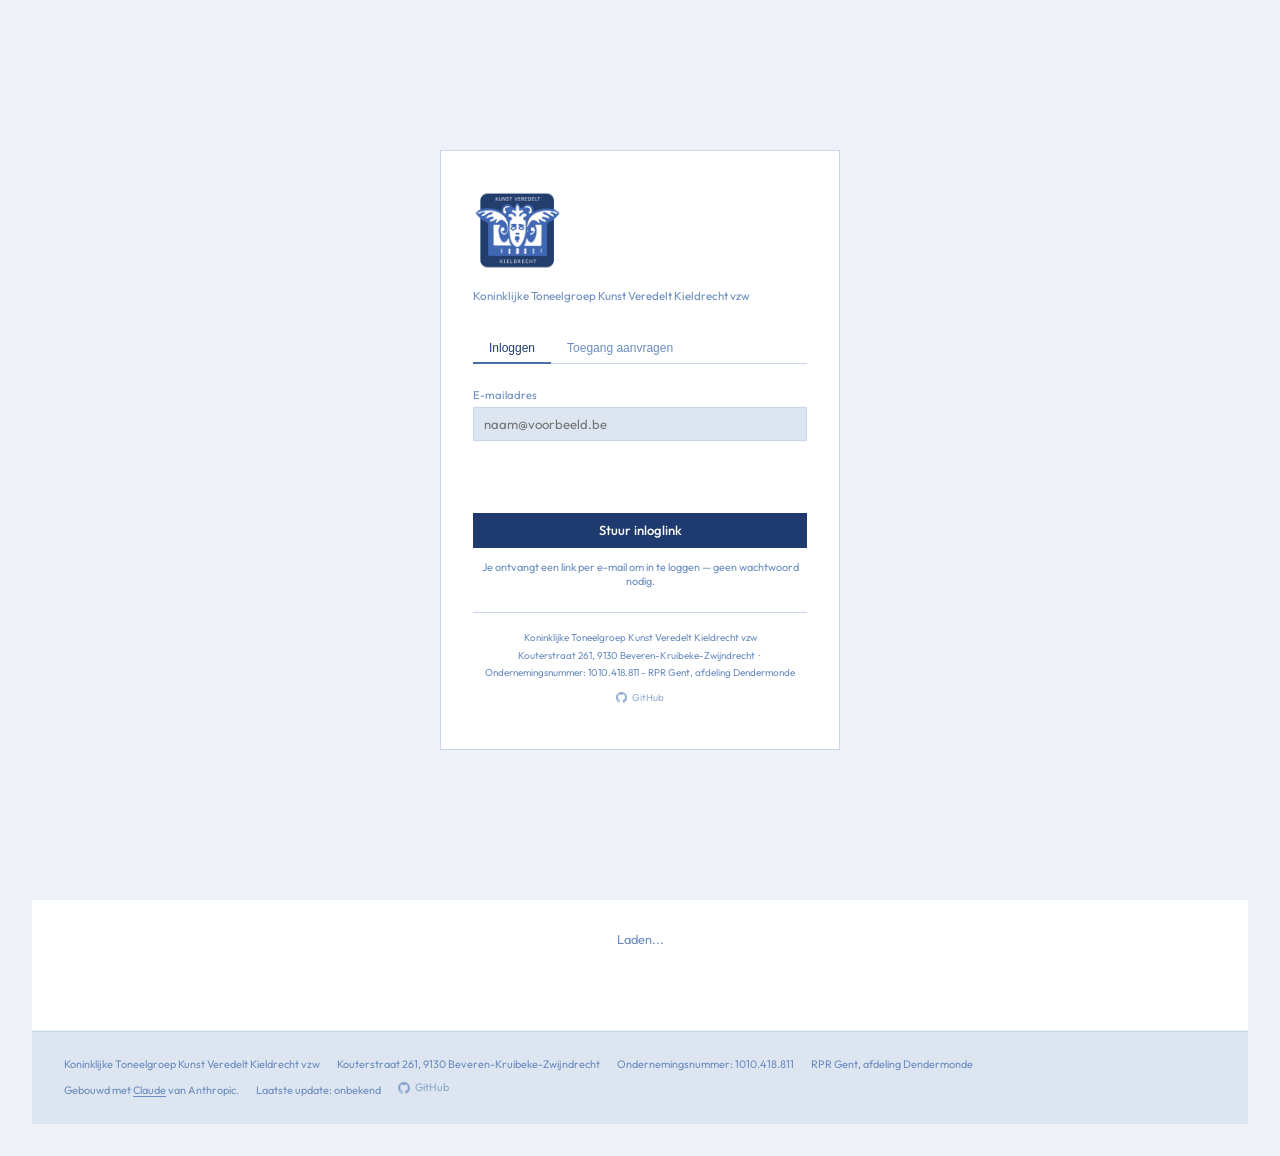
<file: index.html>
<!DOCTYPE html>
<html lang="nl">
<head>
<meta charset="UTF-8">
<meta name="viewport" content="width=device-width, initial-scale=1.0">
<title>KVK Dashboard</title>
  <link rel="icon" type="image/png" href="[data-uri]">
<link href="https://fonts.googleapis.com/css2?family=Outfit:wght@300;400;500;600&family=DM+Mono:wght@300;400&display=swap" rel="stylesheet">
<link rel="stylesheet" href="styles.css">
</head>
<body>

<!-- ADMIN LOGIN OVERLAY -->
<div id="adminOverlay" style="display:none;position:fixed;inset:0;background:rgba(245,243,238,0.97);z-index:1000;align-items:center;justify-content:center">
  <div style="background:var(--surface);border:1px solid var(--border);padding:2.5rem;width:100%;max-width:360px;box-shadow:0 8px 32px rgba(0,0,0,0.08)">
    <div style="font-size:1.4rem;font-weight:600;margin-bottom:0.25rem">KVK Dashboard</div>
    <div style="font-size:0.8rem;color:var(--muted);margin-bottom:1.5rem">Geef het admin wachtwoord in om de instellingen te wijzigen</div>
    <input type="password" id="adminPwInput" placeholder="Wachtwoord..." style="width:100%;background:var(--bg);border:1px solid var(--border);color:var(--text);font-family:Outfit,sans-serif;font-size:0.85rem;padding:0.6rem 0.75rem;outline:none;margin-bottom:0.75rem"
      onkeydown="if(event.key==='Enter')checkAdminPw()">
    <div id="adminPwError" style="color:var(--red);font-size:0.72rem;margin-bottom:0.75rem;display:none">Ongeldig wachtwoord</div>
    <div style="display:flex;gap:0.5rem">
      <button class="btn btn-primary" onclick="checkAdminPw()" style="flex:1;padding:0.6rem">Inloggen</button>
      <button class="btn" onclick="closeAdminOverlay()">Annuleren</button>
    </div>
  </div>
</div>

<header>
  <div class="logo"><img src="[data-uri]" alt="Kunst Veredelt Kieldrecht" class="logo-wide"><img src="[data-uri]" alt="KVK" class="logo-square"></div>
  <div class="header-right">
    <div class="live-badge"><span class="live-dot"></span> Live data</div>
    <div id="welcomeName" style="font-size:0.7rem;color:rgba(255,255,255,0.6);display:block"></div>
    <a href="https://status.stamhoofd.app/nl" target="_blank" id="stamhoofdStatus" title="Stamhoofd systeemstatus" style="display:inline-flex;align-items:center;gap:0.4rem;font-size:0.7rem;text-decoration:none;color:var(--muted);background:var(--surface2);border:1px solid var(--border);padding:0.25rem 0.6rem;cursor:pointer">
      <span id="statusDot" style="width:7px;height:7px;border-radius:50%;background:var(--muted);display:inline-block;flex-shrink:0"></span>
      <span id="statusLabel">Stamhoofd...</span>
    </a>
    <div class="header-date" id="liveDate"></div>
  </div>
</header>

<div class="status-bar loading" id="statusBar">⏳ Verbinding maken met Stamhoofd API...</div>

<!-- CONFIG (hidden by default, shown on settings click) -->
<div class="config-panel" id="configPanel">
  <div class="config-title">API-instellingen</div>
  <div class="config-grid">
    <div class="config-field">
      <label>Organisation ID</label>
      <input type="text" id="cfgOrgId" placeholder="uuid...">
    </div>
    <div class="config-field" style="grid-column:1/-1">
      <label>Webshops <span style="font-weight:400;opacity:0.6">(automatisch gevonden — vink uit om te verbergen)</span></label>
      <div id="cfgWebshops" style="display:flex;flex-direction:column;gap:0.5rem;margin-bottom:0.5rem"></div>
    </div>
    <div class="config-field">
      <label>Proxy URL (voor GitHub Pages)</label>
      <input type="text" id="cfgProxyUrl" placeholder="https://stamhoofd-proxy.yourname.workers.dev">
    </div>
  </div>
  <div class="config-actions">
    <button class="btn btn-primary" onclick="saveConfig()">Opslaan & Vernieuwen</button>
    <button class="btn" onclick="toggleConfig()">Annuleren</button>
  </div>

  <div class="user-mgmt">
    <div class="user-mgmt-title">Gebruikersbeheer</div>
    <div id="userList"><div class="empty-users">Laden...</div></div>
  </div>
</div>

<div id="debugPanel" style="display:none;background:var(--surface2);border:1px solid #c9a84c;padding:1rem;margin-bottom:1rem;font-size:0.65rem;color:var(--gold);font-family:DM Mono,monospace;white-space:pre-wrap;max-height:300px;overflow:auto"></div>

<div class="toolbar">
  <div class="section-label">Overzicht ticketverkoop</div>
  <div class="toolbar-actions">
    <button class="btn" onclick="loadData()">↻ Vernieuwen</button>
    <button class="btn" id="archiveToggle" onclick="toggleArchive()">📁 Archief</button>
    <a class="btn" href="statistieken.html">📊 Statistieken</a>
    <button class="btn admin-only" onclick="toggleDebug()" style="display:none">🔍 Debug</button>
    <button class="btn" onclick="openAdminOverlay()">⚙ Instellingen</button>
    <button class="btn" onclick="doLogout()">↩ Afmelden</button>
  </div>
</div>

<!-- Webshop tabs (hidden when only 1 webshop) -->
<div id="webshopTabs" class="webshop-tabs"></div>

<!-- KPIs -->
<div class="kpi-grid" id="kpiGrid">
  <div class="kpi"><div class="kpi-label">Totale omzet</div><div class="kpi-value"><span class="skeleton" style="width:100px">&nbsp;</span></div></div>
  <div class="kpi"><div class="kpi-label">Tickets verkocht</div><div class="kpi-value"><span class="skeleton" style="width:80px">&nbsp;</span></div></div>
  <div class="kpi"><div class="kpi-label">Betalingen</div><div class="kpi-value"><span class="skeleton" style="width:60px">&nbsp;</span></div></div>
  <div class="kpi"><div class="kpi-label">Gem. bestelwaarde</div><div class="kpi-value"><span class="skeleton" style="width:90px">&nbsp;</span></div></div>
</div>

<div class="main-grid">
  <!-- SHOWS -->
  <div class="card">
    <div class="card-header">
      <div class="card-title">Voorstellingen</div>
      <div class="card-meta" id="showCount">—</div>
    </div>
    <div class="show-list" id="showList">
      <div class="empty-state">Laden...</div>
    </div>
  </div>

  <!-- WEEK CHART -->
  <div class="card" style="position:relative">
    <div class="card-header">
      <div class="card-title">Tickets per week</div>
      <div class="card-meta" id="weekChartMeta">—</div>
    </div>
    <div style="position:relative">
      <svg id="weekChart" style="width:100%;height:220px;overflow:visible" viewBox="0 0 800 200"></svg>
      <div id="weekTooltip" style="display:none;position:absolute;background:var(--surface);border:1px solid var(--border);padding:0.4rem 0.7rem;font-size:0.72rem;pointer-events:none;box-shadow:0 2px 8px rgba(0,0,0,0.08);white-space:nowrap;z-index:10"></div>
    </div>
    <div style="margin-top:1.5rem">
      <div class="card-header" style="margin-bottom:1rem">
        <div class="card-title">Betaalstatus</div>
      </div>
      <div id="paymentBreakdown"></div>
    </div>
  </div>
</div>

<div class="table-wrap">
  <div class="card-header" style="margin-bottom:1rem">
    <div class="card-title">Recente bestellingen</div>
    <div class="card-meta" id="orderCount">—</div>
  </div>
  <table>
    <thead id="orderTableHead"></thead>
    <tbody id="orderTable">
      <tr><td colspan="8"><div class="empty-state">Laden...</div></td></tr>
    </tbody>
  </table>
</div>

<script src="app.js"></script>

<!-- LOGIN OVERLAY -->
<div id="loginOverlay">
  <div class="login-box">
    <div class="login-logo">
      <img src="[data-uri]" alt="KVK" style="height:80px;width:auto;margin-bottom:0.5rem">
    </div>
    <div class="login-sub">Koninklijke Toneelgroep Kunst Veredelt Kieldrecht vzw</div>

    <div class="login-tab-row">
      <button class="login-tab active" id="tabLogin" onclick="switchLoginTab('login')">Inloggen</button>
      <button class="login-tab" id="tabRequest" onclick="switchLoginTab('request')">Toegang aanvragen</button>
    </div>

    <!-- Login form -->
    <div id="loginForm">
      <div class="login-field">
        <label>E-mailadres</label>
        <input type="email" id="loginEmail" placeholder="naam@voorbeeld.be" onkeydown="if(event.key==='Enter')doLogin()">
      </div>
      <div class="login-error" id="loginError"></div>
      <div class="login-success" id="loginSuccess"></div>
      <button class="login-btn" onclick="doLogin()">Stuur inloglink</button>
      <p style="font-size:0.68rem;color:var(--muted);margin-top:0.75rem;text-align:center">Je ontvangt een link per e-mail om in te loggen — geen wachtwoord nodig.</p>
    </div>

    <!-- Admin password form (shown when email is 'admin' or 'beheerder') -->
    <div id="adminLoginForm" style="display:none">
      <div class="login-field">
        <label>Beheerder wachtwoord</label>
        <input type="password" id="adminLoginPw" placeholder="••••••••" onkeydown="if(event.key==='Enter')doAdminLogin()">
      </div>
      <div class="login-error" id="adminLoginError"></div>
      <button class="login-btn" onclick="doAdminLogin()">Inloggen als beheerder</button>
      <p style="font-size:0.68rem;color:var(--muted);margin-top:0.75rem;text-align:center">
        <a href="#" onclick="showLoginForm()" style="color:var(--muted)">← Terug</a>
      </p>
    </div>

    <!-- Request access form -->
    <div id="requestForm" style="display:none">
      <div class="login-field">
        <label>Naam</label>
        <input type="text" id="reqName" placeholder="Voornaam Achternaam">
      </div>
      <div class="login-field">
        <label>E-mailadres</label>
        <input type="email" id="reqEmail" placeholder="naam@voorbeeld.be">
      </div>
      <div class="login-error" id="reqError"></div>
      <div class="login-success" id="reqSuccess"></div>
      <button class="login-btn" onclick="doRequestAccess()">Toegang aanvragen</button>
    </div>

    <div style="margin-top:1.5rem;padding-top:1rem;border-top:1px solid var(--border);text-align:center;font-size:0.62rem;color:var(--muted);line-height:1.8">
      <div>Koninklijke Toneelgroep Kunst Veredelt Kieldrecht vzw</div>
      <div>Kouterstraat 261, 9130 Beveren-Kruibeke-Zwijndrecht &nbsp;·&nbsp; Ondernemingsnummer: 1010.418.811 - RPR Gent, afdeling Dendermonde</div>
      <div style="margin-top:0.4rem">
        <a href="https://github.com/webmaster-KVK/kvk-dashboard" target="_blank" rel="noopener" style="color:inherit;display:inline-flex;align-items:center;gap:0.3rem;text-decoration:none;opacity:0.7">
          <svg height="11" width="11" viewBox="0 0 16 16" fill="currentColor"><path d="M8 0C3.58 0 0 3.58 0 8c0 3.54 2.29 6.53 5.47 7.59.4.07.55-.17.55-.38 0-.19-.01-.82-.01-1.49-2.01.37-2.53-.49-2.69-.94-.09-.23-.48-.94-.82-1.13-.28-.15-.68-.52-.01-.53.63-.01 1.08.58 1.23.82.72 1.21 1.87.87 2.33.66.07-.52.28-.87.51-1.07-1.78-.2-3.64-.89-3.64-3.95 0-.87.31-1.59.82-2.15-.08-.2-.36-1.02.08-2.12 0 0 .67-.21 2.2.82.64-.18 1.32-.27 2-.27.68 0 1.36.09 2 .27 1.53-1.04 2.2-.82 2.2-.82.44 1.1.16 1.92.08 2.12.51.56.82 1.27.82 2.15 0 3.07-1.87 3.75-3.65 3.95.29.25.54.73.54 1.48 0 1.07-.01 1.93-.01 2.2 0 .21.15.46.55.38A8.013 8.013 0 0016 8c0-4.42-3.58-8-8-8z"/></svg>
          GitHub
        </a>
      </div>
    </div>
  </div>
</div>


<footer>
  <div class="footer-row">
    <span>Koninklijke Toneelgroep Kunst Veredelt Kieldrecht vzw</span>
    <span class="footer-dot">·</span>
    <span>Kouterstraat 261, 9130 Beveren-Kruibeke-Zwijndrecht</span>
    <span class="footer-dot">·</span>
    <span>Ondernemingsnummer: 1010.418.811</span>
    <span class="footer-dot">·</span>
    <span>RPR Gent, afdeling Dendermonde</span>
  </div>
  <div class="footer-row">
    <span>Gebouwd met <a href="https://claude.ai" target="_blank">Claude</a> van Anthropic.</span>
    <span class="footer-dot">·</span>
    <span>Laatste update: <span id="lastCommitDate">laden...</span></span>
    <span class="footer-dot">·</span>
    <a href="https://github.com/webmaster-KVK/kvk-dashboard" target="_blank" rel="noopener" title="Bekijk broncode op GitHub" style="color:inherit;display:inline-flex;align-items:center;gap:0.3rem;text-decoration:none;opacity:0.7">
      <svg height="12" width="12" viewBox="0 0 16 16" fill="currentColor"><path d="M8 0C3.58 0 0 3.58 0 8c0 3.54 2.29 6.53 5.47 7.59.4.07.55-.17.55-.38 0-.19-.01-.82-.01-1.49-2.01.37-2.53-.49-2.69-.94-.09-.23-.48-.94-.82-1.13-.28-.15-.68-.52-.01-.53.63-.01 1.08.58 1.23.82.72 1.21 1.87.87 2.33.66.07-.52.28-.87.51-1.07-1.78-.2-3.64-.89-3.64-3.95 0-.87.31-1.59.82-2.15-.08-.2-.36-1.02.08-2.12 0 0 .67-.21 2.2.82.64-.18 1.32-.27 2-.27.68 0 1.36.09 2 .27 1.53-1.04 2.2-.82 2.2-.82.44 1.1.16 1.92.08 2.12.51.56.82 1.27.82 2.15 0 3.07-1.87 3.75-3.65 3.95.29.25.54.73.54 1.48 0 1.07-.01 1.93-.01 2.2 0 .21.15.46.55.38A8.013 8.013 0 0016 8c0-4.42-3.58-8-8-8z"/></svg>
      GitHub
    </a>
  </div>
</footer>
</body>
</html>
</file>
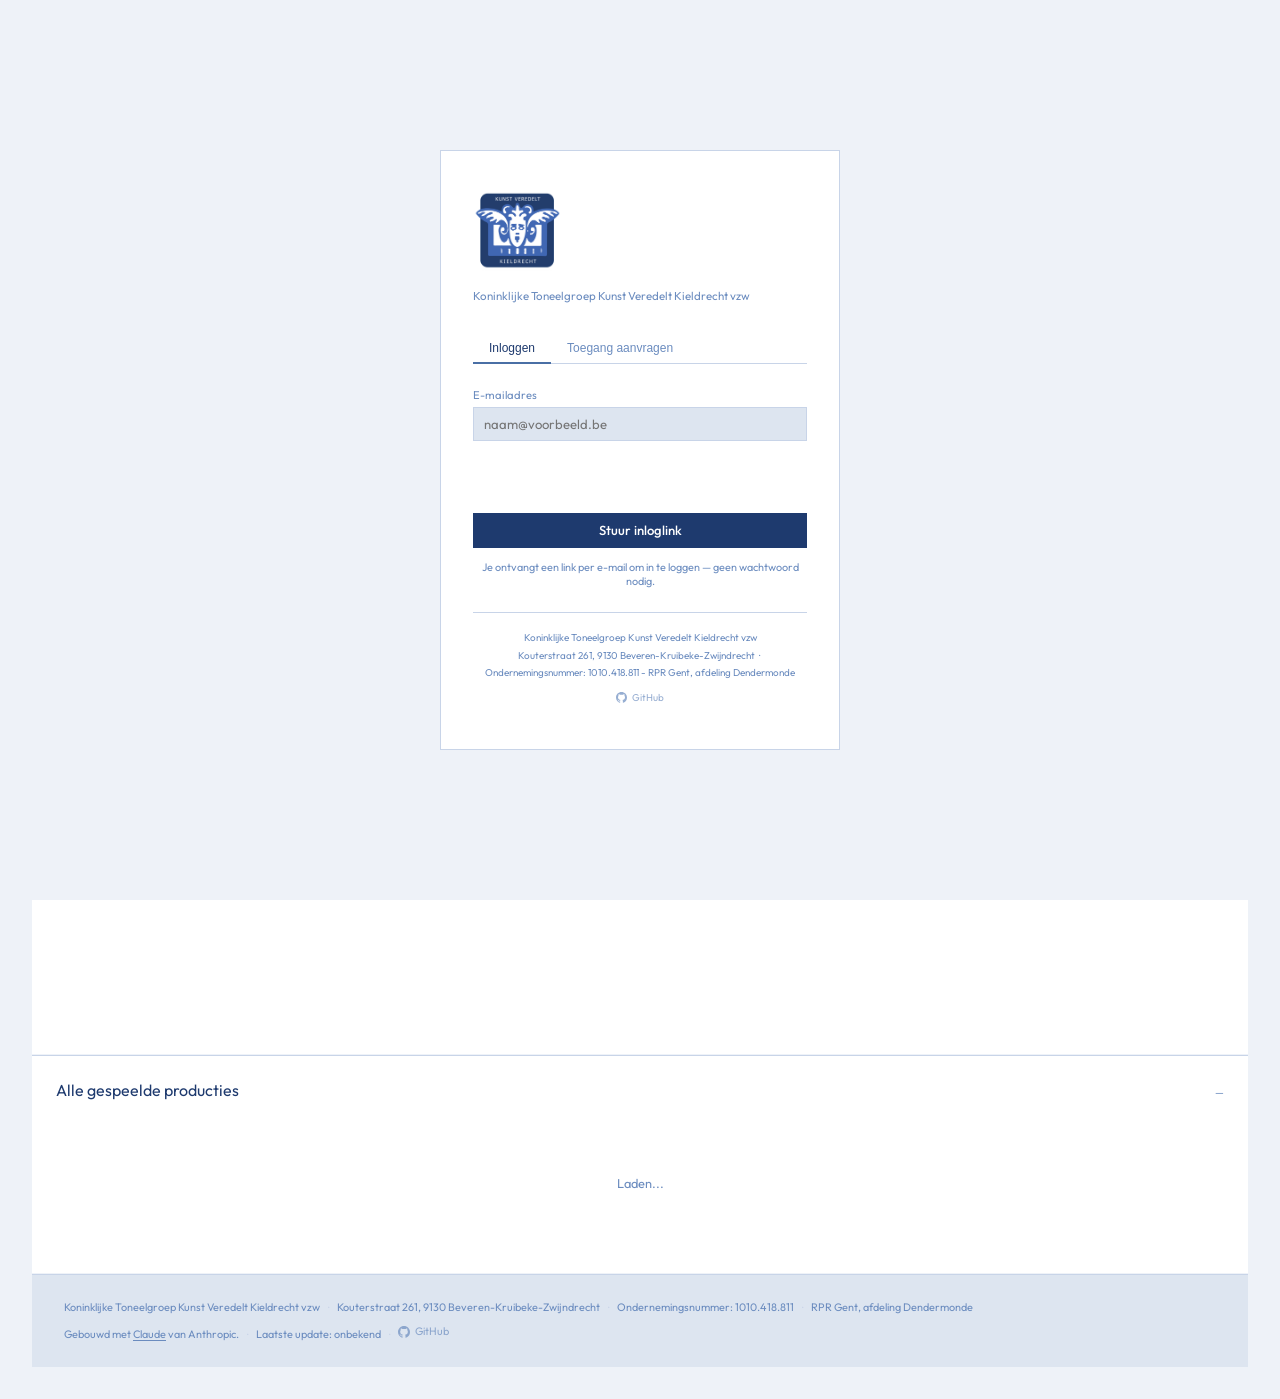
<file: statistieken.html>
<!DOCTYPE html>
<html lang="nl">
<head>
<meta charset="UTF-8">
<meta name="viewport" content="width=device-width, initial-scale=1.0">
<title>KVK Dashboard — Statistieken</title>
  <link rel="icon" type="image/png" href="[data-uri]">
<link href="https://fonts.googleapis.com/css2?family=Outfit:wght@300;400;500;600&family=DM+Mono:wght@300;400&display=swap" rel="stylesheet">
<link rel="stylesheet" href="styles.css">
</head>
<body>

<!-- ADMIN LOGIN OVERLAY -->
<div id="adminOverlay" style="display:none;position:fixed;inset:0;background:rgba(245,243,238,0.97);z-index:1000;align-items:center;justify-content:center">
  <div style="background:var(--surface);border:1px solid var(--border);padding:2.5rem;width:100%;max-width:360px;box-shadow:0 8px 32px rgba(0,0,0,0.08)">
    <div style="font-size:1.4rem;font-weight:600;margin-bottom:0.25rem">KVK Dashboard</div>
    <div style="font-size:0.8rem;color:var(--muted);margin-bottom:1.5rem">Geef het admin wachtwoord in om de instellingen te wijzigen</div>
    <input type="password" id="adminPwInput" placeholder="Wachtwoord..." style="width:100%;background:var(--bg);border:1px solid var(--border);color:var(--text);font-family:Outfit,sans-serif;font-size:0.85rem;padding:0.6rem 0.75rem;outline:none;margin-bottom:0.75rem"
      onkeydown="if(event.key==='Enter')checkAdminPw()">
    <div id="adminPwError" style="color:var(--red);font-size:0.72rem;margin-bottom:0.75rem;display:none">Ongeldig wachtwoord</div>
    <div style="display:flex;gap:0.5rem">
      <button class="btn btn-primary" onclick="checkAdminPw()" style="flex:1;padding:0.6rem">Inloggen</button>
      <button class="btn" onclick="closeAdminOverlay()">Annuleren</button>
    </div>
  </div>
</div>

<header>
  <div class="logo"><img src="[data-uri]" alt="Kunst Veredelt Kieldrecht" class="logo-wide"><img src="[data-uri]" alt="KVK" class="logo-square"></div>
  <div class="header-right">
    <div class="live-badge"><span class="live-dot"></span> Live data</div>
    <div id="welcomeName" style="font-size:0.7rem;color:rgba(255,255,255,0.6);display:block"></div>
    <a href="https://status.stamhoofd.app/nl" target="_blank" id="stamhoofdStatus" title="Stamhoofd systeemstatus" style="display:inline-flex;align-items:center;gap:0.4rem;font-size:0.7rem;text-decoration:none;color:var(--muted);background:var(--surface2);border:1px solid var(--border);padding:0.25rem 0.6rem;cursor:pointer">
      <span id="statusDot" style="width:7px;height:7px;border-radius:50%;background:var(--muted);display:inline-block;flex-shrink:0"></span>
      <span id="statusLabel">Stamhoofd...</span>
    </a>
    <div class="header-date" id="liveDate"></div>
  </div>
</header>

<div class="status-bar loading" id="statusBar">⏳ Verbinding maken met Stamhoofd API...</div>

<!-- CONFIG (hidden by default, shown on settings click) -->
<div class="config-panel" id="configPanel">
  <div class="config-title">API-instellingen</div>
  <div class="config-grid">
    <div class="config-field">
      <label>Organisation ID</label>
      <input type="text" id="cfgOrgId" placeholder="uuid...">
    </div>
    <div class="config-field" style="grid-column:1/-1">
      <label>Webshops <span style="font-weight:400;opacity:0.6">(automatisch gevonden — vink uit om te verbergen)</span></label>
      <div id="cfgWebshops" style="display:flex;flex-direction:column;gap:0.5rem;margin-bottom:0.5rem"></div>
    </div>
    <div class="config-field">
      <label>Proxy URL (voor GitHub Pages)</label>
      <input type="text" id="cfgProxyUrl" placeholder="https://stamhoofd-proxy.yourname.workers.dev">
    </div>
  </div>
  <div class="config-actions">
    <button class="btn btn-primary" onclick="saveConfig()">Opslaan & Vernieuwen</button>
    <button class="btn" onclick="toggleConfig()">Annuleren</button>
  </div>

  <div class="user-mgmt">
    <div class="user-mgmt-title">Gebruikersbeheer</div>
    <div id="userList"><div class="empty-users">Laden...</div></div>
  </div>
</div>

<div id="debugPanel" style="display:none;background:var(--surface2);border:1px solid #c9a84c;padding:1rem;margin-bottom:1rem;font-size:0.65rem;color:var(--gold);font-family:DM Mono,monospace;white-space:pre-wrap;max-height:300px;overflow:auto"></div>

<div class="toolbar">
  <div class="section-label">Statistieken per productie</div>
  <div class="toolbar-actions">
    <a class="btn" href="index.html">← Dashboard</a>
    <button class="btn" onclick="loadStats()">↻ Vernieuwen</button>
    <button class="btn" onclick="openAdminOverlay()">⚙ Instellingen</button>
    <button class="btn" onclick="doLogout()">↩ Afmelden</button>
  </div>
</div>

<div class="main-grid" style="grid-template-columns:1fr;position:relative">
  <div class="card" style="position:relative">
    <div class="card-header">
      <div class="card-title">Toeschouwers per productie</div>
      <div class="card-meta" id="statsChartMeta1">—</div>
    </div>
    <svg id="statsChartTickets" style="width:100%;height:160px;overflow:visible" viewBox="0 0 800 160"></svg>
  </div>
  <div class="card" style="position:relative">
    <div class="card-header">
      <div class="card-title">Omzet per productie</div>
      <div class="card-meta" id="statsChartMeta2">—</div>
    </div>
    <svg id="statsChartRevenue" style="width:100%;height:160px;overflow:visible" viewBox="0 0 800 160"></svg>
  </div>
  <div class="card" style="position:relative">
    <div class="card-header">
      <div class="card-title">Gemiddelde bestelwaarde per productie</div>
      <div class="card-meta" id="statsChartMeta3">—</div>
    </div>
    <svg id="statsChartAvg" style="width:100%;height:160px;overflow:visible" viewBox="0 0 800 160"></svg>
  </div>
  <div id="statsChartTooltip" style="display:none;position:absolute;background:var(--surface);border:1px solid var(--border);padding:0.4rem 0.7rem;font-size:0.72rem;pointer-events:none;box-shadow:0 2px 8px rgba(0,0,0,0.08);white-space:nowrap;z-index:10"></div>
</div>

<div class="table-wrap">
  <div class="card-header" style="margin-bottom:1rem">
    <div class="card-title">Alle gespeelde producties</div>
    <div class="card-meta" id="statsCount">—</div>
  </div>
  <table>
    <thead id="statsTableHead"></thead>
    <tbody id="statsTable">
      <tr><td colspan="5"><div class="empty-state">Laden...</div></td></tr>
    </tbody>
  </table>
</div>


<script src="app.js"></script>

<!-- LOGIN OVERLAY -->
<div id="loginOverlay">
  <div class="login-box">
    <div class="login-logo">
      <img src="[data-uri]" alt="KVK" style="height:80px;width:auto;margin-bottom:0.5rem">
    </div>
    <div class="login-sub">Koninklijke Toneelgroep Kunst Veredelt Kieldrecht vzw</div>

    <div class="login-tab-row">
      <button class="login-tab active" id="tabLogin" onclick="switchLoginTab('login')">Inloggen</button>
      <button class="login-tab" id="tabRequest" onclick="switchLoginTab('request')">Toegang aanvragen</button>
    </div>

    <!-- Login form -->
    <div id="loginForm">
      <div class="login-field">
        <label>E-mailadres</label>
        <input type="email" id="loginEmail" placeholder="naam@voorbeeld.be" onkeydown="if(event.key==='Enter')doLogin()">
      </div>
      <div class="login-error" id="loginError"></div>
      <div class="login-success" id="loginSuccess"></div>
      <button class="login-btn" onclick="doLogin()">Stuur inloglink</button>
      <p style="font-size:0.68rem;color:var(--muted);margin-top:0.75rem;text-align:center">Je ontvangt een link per e-mail om in te loggen — geen wachtwoord nodig.</p>
    </div>

    <!-- Admin password form (shown when email is 'admin' or 'beheerder') -->
    <div id="adminLoginForm" style="display:none">
      <div class="login-field">
        <label>Beheerder wachtwoord</label>
        <input type="password" id="adminLoginPw" placeholder="••••••••" onkeydown="if(event.key==='Enter')doAdminLogin()">
      </div>
      <div class="login-error" id="adminLoginError"></div>
      <button class="login-btn" onclick="doAdminLogin()">Inloggen als beheerder</button>
      <p style="font-size:0.68rem;color:var(--muted);margin-top:0.75rem;text-align:center">
        <a href="#" onclick="showLoginForm()" style="color:var(--muted)">← Terug</a>
      </p>
    </div>

    <!-- Request access form -->
    <div id="requestForm" style="display:none">
      <div class="login-field">
        <label>Naam</label>
        <input type="text" id="reqName" placeholder="Voornaam Achternaam">
      </div>
      <div class="login-field">
        <label>E-mailadres</label>
        <input type="email" id="reqEmail" placeholder="naam@voorbeeld.be">
      </div>
      <div class="login-error" id="reqError"></div>
      <div class="login-success" id="reqSuccess"></div>
      <button class="login-btn" onclick="doRequestAccess()">Toegang aanvragen</button>
    </div>

    <div style="margin-top:1.5rem;padding-top:1rem;border-top:1px solid var(--border);text-align:center;font-size:0.62rem;color:var(--muted);line-height:1.8">
      <div>Koninklijke Toneelgroep Kunst Veredelt Kieldrecht vzw</div>
      <div>Kouterstraat 261, 9130 Beveren-Kruibeke-Zwijndrecht &nbsp;·&nbsp; Ondernemingsnummer: 1010.418.811 - RPR Gent, afdeling Dendermonde</div>
      <div style="margin-top:0.4rem">
        <a href="https://github.com/webmaster-KVK/kvk-dashboard" target="_blank" rel="noopener" style="color:inherit;display:inline-flex;align-items:center;gap:0.3rem;text-decoration:none;opacity:0.7">
          <svg height="11" width="11" viewBox="0 0 16 16" fill="currentColor"><path d="M8 0C3.58 0 0 3.58 0 8c0 3.54 2.29 6.53 5.47 7.59.4.07.55-.17.55-.38 0-.19-.01-.82-.01-1.49-2.01.37-2.53-.49-2.69-.94-.09-.23-.48-.94-.82-1.13-.28-.15-.68-.52-.01-.53.63-.01 1.08.58 1.23.82.72 1.21 1.87.87 2.33.66.07-.52.28-.87.51-1.07-1.78-.2-3.64-.89-3.64-3.95 0-.87.31-1.59.82-2.15-.08-.2-.36-1.02.08-2.12 0 0 .67-.21 2.2.82.64-.18 1.32-.27 2-.27.68 0 1.36.09 2 .27 1.53-1.04 2.2-.82 2.2-.82.44 1.1.16 1.92.08 2.12.51.56.82 1.27.82 2.15 0 3.07-1.87 3.75-3.65 3.95.29.25.54.73.54 1.48 0 1.07-.01 1.93-.01 2.2 0 .21.15.46.55.38A8.013 8.013 0 0016 8c0-4.42-3.58-8-8-8z"/></svg>
          GitHub
        </a>
      </div>
    </div>
  </div>
</div>


<footer>
  <div class="footer-row">
    <span>Koninklijke Toneelgroep Kunst Veredelt Kieldrecht vzw</span>
    <span class="footer-dot">·</span>
    <span>Kouterstraat 261, 9130 Beveren-Kruibeke-Zwijndrecht</span>
    <span class="footer-dot">·</span>
    <span>Ondernemingsnummer: 1010.418.811</span>
    <span class="footer-dot">·</span>
    <span>RPR Gent, afdeling Dendermonde</span>
  </div>
  <div class="footer-row">
    <span>Gebouwd met <a href="https://claude.ai" target="_blank">Claude</a> van Anthropic.</span>
    <span class="footer-dot">·</span>
    <span>Laatste update: <span id="lastCommitDate">laden...</span></span>
    <span class="footer-dot">·</span>
    <a href="https://github.com/webmaster-KVK/kvk-dashboard" target="_blank" rel="noopener" title="Bekijk broncode op GitHub" style="color:inherit;display:inline-flex;align-items:center;gap:0.3rem;text-decoration:none;opacity:0.7">
      <svg height="12" width="12" viewBox="0 0 16 16" fill="currentColor"><path d="M8 0C3.58 0 0 3.58 0 8c0 3.54 2.29 6.53 5.47 7.59.4.07.55-.17.55-.38 0-.19-.01-.82-.01-1.49-2.01.37-2.53-.49-2.69-.94-.09-.23-.48-.94-.82-1.13-.28-.15-.68-.52-.01-.53.63-.01 1.08.58 1.23.82.72 1.21 1.87.87 2.33.66.07-.52.28-.87.51-1.07-1.78-.2-3.64-.89-3.64-3.95 0-.87.31-1.59.82-2.15-.08-.2-.36-1.02.08-2.12 0 0 .67-.21 2.2.82.64-.18 1.32-.27 2-.27.68 0 1.36.09 2 .27 1.53-1.04 2.2-.82 2.2-.82.44 1.1.16 1.92.08 2.12.51.56.82 1.27.82 2.15 0 3.07-1.87 3.75-3.65 3.95.29.25.54.73.54 1.48 0 1.07-.01 1.93-.01 2.2 0 .21.15.46.55.38A8.013 8.013 0 0016 8c0-4.42-3.58-8-8-8z"/></svg>
      GitHub
    </a>
  </div>
</footer>
</body>
</html>
</file>
<file: styles.css>
*, *::before, *::after { box-sizing: border-box; margin: 0; padding: 0; }

  :root {
    --bg:       #eef2f8;
    --surface:  #ffffff;
    --surface2: #dde5f0;
    --border:   #c8d4e8;
    --text:     #1e3a6e;
    --muted:    #6b8cbf;
    --gold:     #4a6fa5;
    --gold-dim: #d0ddef;
    --red:      #b83232;
    --green:    #2e7d52;
    --navy:     #1e3a6e;
    --mid-blue: #4a6fa5;
    --sans: 'Outfit', sans-serif;
    --mono: 'DM Mono', monospace;
  }

  body {
    font-family: var(--sans);
    background: var(--bg);
    color: var(--text);
    min-height: 100vh;
    padding: 2rem;
    font-size: 13px;
  }

  /* HEADER */
  header {
    display: flex;
    align-items: flex-end;
    justify-content: space-between;
    margin-bottom: 2.5rem;
    padding-bottom: 1.5rem;
    border-bottom: 2px solid var(--border);
  }

  .logo { display: flex; align-items: center; }
  .logo-wide   { height: 52px; width: auto; display: block; }
  .logo-square { height: 52px; width: auto; display: none; }
  @media (max-width: 600px) {
    .logo-wide   { display: none; }
    .logo-square { display: block; }
  }

  .header-right { text-align: right; }

  .live-badge {
    display: inline-flex;
    align-items: center;
    gap: 0.4rem;
    font-size: 0.65rem;
    letter-spacing: 0.1em;
    text-transform: uppercase;
    color: var(--green);
    margin-bottom: 0.3rem;
  }

  .live-dot {
    width: 6px; height: 6px;
    border-radius: 50%;
    background: var(--green);
    animation: pulse 2s infinite;
  }

  @keyframes pulse {
    0%, 100% { opacity: 1; }
    50% { opacity: 0.3; }
  }

  .header-date { color: var(--muted); font-size: 0.7rem; }

  /* STATUS BAR */
  .status-bar {
    background: var(--surface);
    border: 1px solid var(--border);
    padding: 0.6rem 1rem;
    margin-bottom: 2rem;
    font-size: 0.7rem;
    color: var(--muted);
    display: flex;
    align-items: center;
    gap: 0.5rem;
  }

  .status-bar.loading { color: var(--gold); }
  .status-bar.error { color: var(--red); border-color: var(--red); }
  .status-bar.success { color: var(--green); border-color: #1e3d2a; }

  /* CONFIG */
  .config-panel {
    background: var(--surface);
    border: 1px solid var(--gold-dim);
    padding: 1.5rem;
    margin-bottom: 2rem;
    display: none;
  }

  .config-panel.visible { display: block; }

  .config-title {
    font-family: var(--sans);
    font-size: 0.9rem;
    color: var(--gold);
    margin-bottom: 1rem;
  }

  .config-grid {
    display: grid;
    grid-template-columns: 1fr 1fr 1fr;
    gap: 1rem;
    margin-bottom: 1rem;
  }

  .config-field label {
    display: block;
    font-size: 0.62rem;
    letter-spacing: 0.1em;
    text-transform: uppercase;
    color: var(--muted);
    margin-bottom: 0.4rem;
  }

  .config-field input {
    width: 100%;
    background: var(--bg);
    border: 1px solid var(--border);
    color: var(--text);
    font-family: var(--sans);
    font-size: 0.72rem;
    padding: 0.5rem 0.75rem;
    outline: none;
    transition: border-color 0.15s;
  }

  .config-field input:focus { border-color: var(--gold); }

  .config-actions { display: flex; gap: 0.5rem; }

  .btn {
    font-family: var(--sans);
    font-size: 0.65rem;
    letter-spacing: 0.08em;
    text-transform: uppercase;
    padding: 0.5rem 1.25rem;
    border: 1px solid var(--border);
    background: transparent;
    color: var(--muted);
    cursor: pointer;
    transition: all 0.15s;
    text-decoration: none;
    display: inline-flex;
    align-items: center;
  }

  .btn-primary {
    background: var(--gold);
    border-color: var(--gold);
    color: var(--bg);
  }

  .btn:hover { opacity: 0.8; }
  .github-btn { display:inline-flex;align-items:center;padding:0.4rem 0.6rem; }

  /* TOP TOOLBAR */
  .toolbar {
    display: flex;
    justify-content: space-between;
    align-items: center;
    margin-bottom: 2rem;
  }

  .section-label {
    font-size: 0.62rem;
    letter-spacing: 0.12em;
    text-transform: uppercase;
    color: var(--muted);
  }

  .toolbar-actions { display: flex; gap: 0.5rem; }

  /* KPI GRID */
  .kpi-grid {
    display: grid;
    grid-template-columns: repeat(4, 1fr);
    gap: 1px;
    background: var(--border);
    margin-bottom: 1px;
  }

  .kpi {
    background: var(--surface);
    padding: 1.5rem;
    position: relative;
    overflow: hidden;
    transition: background 0.2s;
  }

  .kpi:hover { background: var(--surface2); }

  .kpi::before {
    content: '';
    position: absolute;
    top: 0; left: 0; right: 0;
    height: 2px;
    background: var(--gold);
    transform: scaleX(0);
    transform-origin: left;
    transition: transform 0.6s cubic-bezier(0.4,0,0.2,1);
  }

  .kpi.loaded::before { transform: scaleX(1); }

  .kpi-label {
    font-size: 0.6rem;
    letter-spacing: 0.12em;
    text-transform: uppercase;
    color: var(--muted);
    margin-bottom: 1rem;
  }

  .kpi-value {
    font-family: var(--sans);
    font-size: 2.4rem;
    font-weight: 400;
    letter-spacing: -0.02em;
    color: var(--text);
    line-height: 1;
    margin-bottom: 0.5rem;
  }

  .kpi-sub {
    font-size: 0.65rem;
    color: var(--muted);
  }

  .kpi-sub .up { color: var(--green); }
  .kpi-sub .down { color: var(--red); }

  /* MAIN LAYOUT */
  .main-grid {
    display: grid;
    grid-template-columns: 1fr 1fr;
    gap: 1px;
    background: var(--border);
    margin-bottom: 1px;
  }

  .card {
    background: var(--surface);
    padding: 1.5rem;
  }

  .card-header {
    display: flex;
    justify-content: space-between;
    align-items: baseline;
    margin-bottom: 1.5rem;
  }

  .card-title {
    font-family: var(--sans);
    font-size: 1rem;
    font-weight: 400;
    color: var(--text);
  }

  .card-meta { font-size: 0.65rem; color: var(--muted); }

  .list-search {
    padding: 0.4rem 0.7rem;
    border: 1px solid var(--border);
    background: var(--surface2, var(--surface));
    color: var(--text);
    border-radius: 4px;
    font-size: 0.78rem;
    font-family: inherit;
  }
  .list-search::placeholder { color: var(--muted); }

  /* SHOW CARDS */
  .show-list { display: flex; flex-direction: column; gap: 1rem; }

  .show-item {
    border: 1px solid var(--border);
    padding: 1rem;
    transition: border-color 0.2s;
    cursor: default;
  }

  .show-item:hover { border-color: var(--gold); }

  .show-top {
    display: flex;
    justify-content: space-between;
    align-items: flex-start;
    margin-bottom: 0.75rem;
  }

  .show-name {
    font-family: var(--sans);
    font-size: 0.95rem;
    font-style: italic;
    color: var(--text);
  }

  .show-date { font-size: 0.65rem; color: var(--muted); }

  .show-stats {
    display: flex;
    gap: 1.5rem;
    margin-bottom: 0.75rem;
  }

  .show-stat-label { font-size: 0.6rem; color: var(--muted); text-transform: uppercase; letter-spacing: 0.08em; }
  .show-stat-val { font-size: 1rem; font-family: var(--sans); color: var(--text); }

  .seat-track {
    height: 3px;
    background: var(--gold-dim);
    position: relative;
    overflow: hidden;
  }

  .seat-fill {
    height: 100%;
    background: var(--gold);
    transition: width 1.2s cubic-bezier(0.4,0,0.2,1);
  }

  .seat-fill.almost { background: var(--red); }
  .seat-fill.good { background: var(--green); }

  .seat-pct {
    font-size: 0.65rem;
    color: var(--muted);
    margin-top: 0.35rem;
    display: flex;
    justify-content: space-between;
  }

  /* REVENUE CHART */
  svg.rev-chart { width: 100%; height: 160px; }

  /* ORDERS TABLE */
  .table-wrap {
    background: var(--surface);
    padding: 1.5rem;
    border-top: 1px solid var(--border);
  }

  table { width: 100%; border-collapse: collapse; }

  thead th {
    font-size: 0.6rem;
    letter-spacing: 0.1em;
    text-transform: uppercase;
    color: var(--muted);
    text-align: left;
    padding-bottom: 0.75rem;
    border-bottom: 1px solid var(--border);
    font-weight: 400;
  }

  /* Sortable / filterable table headers — see makeTableController() */
  thead th.sortable-th {
    border-bottom: none;
    padding-bottom: 0.4rem;
    cursor: pointer;
    user-select: none;
    white-space: nowrap;
  }
  thead th.sortable-th:hover { color: var(--text); }
  thead th.sortable-th .sort-arrow { color: var(--gold); margin-left: 0.2em; }
  thead th.filter-th { border-bottom: 1px solid var(--border); padding: 0 0.3rem 0.6rem 0; }
  thead th.filter-th input {
    width: 100%;
    box-sizing: border-box;
    padding: 0.3rem 0.5rem;
    border: 1px solid var(--border);
    background: var(--surface2, var(--surface));
    color: var(--text);
    border-radius: 3px;
    font-size: 0.68rem;
    font-family: inherit;
    text-transform: none;
    letter-spacing: normal;
  }
  thead th.filter-th input::placeholder { color: var(--muted); }

  tbody tr {
    border-bottom: 1px solid var(--border);
    transition: background 0.15s;
  }

  tbody tr:last-child { border-bottom: none; }
  tbody tr:hover { background: var(--surface2); }

  tbody td {
    padding: 0.65rem 0;
    font-size: 0.75rem;
    vertical-align: middle;
  }

  .status-pill {
    font-size: 0.58rem;
    letter-spacing: 0.08em;
    text-transform: uppercase;
    padding: 0.2rem 0.5rem;
    border-radius: 1px;
  }

  .pill-succeeded { background: #d4edde; color: var(--green); }
  .pill-created { background: var(--gold-dim); color: var(--gold); }
  .pill-failed { background: #fad7d7; color: var(--red); }
  .pill-pending { background: var(--surface2); color: var(--muted); }

  .empty-state {
    text-align: center;
    padding: 3rem;
    color: var(--muted);
    font-size: 0.8rem;
  }

  .skeleton {
    background: linear-gradient(90deg, var(--surface) 25%, var(--surface2) 50%, var(--surface) 75%);
    background-size: 200% 100%;
    animation: shimmer 1.5s infinite;
    border-radius: 2px;
    height: 1em;
    display: inline-block;
  }

  @keyframes shimmer {
    0% { background-position: 200% 0; }
    100% { background-position: -200% 0; }
  }

  .divider {
    height: 1px;
    background: var(--border);
    margin: 0;
  }

  @media (max-width: 800px) {
    body { padding: 1rem; }

    header { flex-direction: column; align-items: flex-start; gap: 0.5rem; margin-bottom: 1.5rem; }
    .logo { font-size: 1.4rem; }

    .kpi-grid { grid-template-columns: 1fr 1fr; gap: 1px; }
    .kpi { padding: 1rem; }
    .kpi-value { font-size: 1.6rem; }

    .main-grid { grid-template-columns: 1fr; }
    .config-grid { grid-template-columns: 1fr; }

    .toolbar { flex-direction: column; align-items: flex-start; gap: 0.75rem; }
    .toolbar-actions { display: flex; flex-wrap: wrap; gap: 0.4rem; }

    .show-stats { flex-wrap: wrap; gap: 0.75rem; }

    table { font-size: 0.7rem; }
    thead th, tbody td { padding: 0.5rem 0.25rem; }
    /* Hide less important columns on mobile */
    th:nth-child(3), td:nth-child(3),
    th:nth-child(6), td:nth-child(6) { display: none; }

    .card { padding: 1rem; }
    .table-wrap { padding: 1rem; }

    #weekChart { height: 140px; }
  }

  @media (max-width: 480px) {
    .kpi-grid { grid-template-columns: 1fr 1fr; }
    .kpi-value { font-size: 1.3rem; }
    th:nth-child(4), td:nth-child(4),
    th:nth-child(5), td:nth-child(5) { display: none; }
  }


  /* ── LOGIN OVERLAY ─────────────────────────────────────── */
  #loginOverlay {
    position: fixed; inset: 0; z-index: 1000;
    background: var(--bg);
    display: flex; align-items: center; justify-content: center;
    padding: 1.5rem;
  }

  .login-box {
    background: var(--surface);
    border: 1px solid var(--border);
    padding: 2.5rem 2rem;
    width: 100%; max-width: 400px;
  }

  .login-logo {
    font-size: 1.1rem; font-weight: 600; color: var(--text);
    margin-bottom: 0.25rem;
  }

  .login-sub {
    font-size: 0.72rem; color: var(--muted);
    margin-bottom: 2rem;
  }

  .login-tab-row {
    display: flex; gap: 0; margin-bottom: 1.5rem;
    border-bottom: 1px solid var(--border);
  }

  .login-tab {
    padding: 0.4rem 1rem; font-size: 0.75rem; cursor: pointer;
    color: var(--muted); background: none; border: none;
    border-bottom: 2px solid transparent; margin-bottom: -1px;
  }

  .login-tab.active { color: var(--text); border-bottom-color: var(--gold); font-weight: 500; }

  .login-field { margin-bottom: 1rem; }
  .login-field label { display: block; font-size: 0.7rem; color: var(--muted); margin-bottom: 0.3rem; }
  .login-field input {
    width: 100%; padding: 0.5rem 0.6rem;
    border: 1px solid var(--border); background: var(--surface2);
    font-family: inherit; font-size: 0.82rem; color: var(--text);
  }
  .login-field input:focus { outline: none; border-color: var(--gold); }

  .login-error { color: var(--red); font-size: 0.7rem; margin-bottom: 0.75rem; min-height: 1rem; }
  .login-success { color: var(--green); font-size: 0.7rem; margin-bottom: 0.75rem; min-height: 1rem; }

  .login-btn {
    width: 100%; padding: 0.6rem; background: var(--navy); color: #fff;
    border: none; font-family: inherit; font-size: 0.82rem;
    font-weight: 500; cursor: pointer;
  }
  .login-btn:hover { opacity: 0.9; }

  /* ── USER MANAGEMENT (admin panel) ─────────────────────── */
  .user-mgmt { margin-top: 1.5rem; }
  .user-mgmt-title { font-size: 0.75rem; font-weight: 600; margin-bottom: 0.75rem; color: var(--text); }
  .user-row {
    display: flex; align-items: center; gap: 0.5rem;
    padding: 0.5rem 0; border-bottom: 1px solid var(--border);
    font-size: 0.72rem;
  }
  .user-row:last-child { border-bottom: none; }
  .user-info { flex: 1; }
  .user-name { font-weight: 500; color: var(--text); }
  .user-email { color: var(--muted); }
  .user-status-pill {
    font-size: 0.6rem; font-weight: 600; padding: 0.1rem 0.4rem;
    border-radius: 2px; white-space: nowrap;
  }
  .pill-pending { background: #f5e9c0; color: #8b6914; }
  .pill-active  { background: #d4edde; color: #2e7d52; }
  .user-actions { display: flex; gap: 0.3rem; }
  .user-btn {
    padding: 0.2rem 0.5rem; font-size: 0.65rem; cursor: pointer;
    border: 1px solid var(--border); background: var(--surface2);
    font-family: inherit; color: var(--text);
  }
  .user-btn:hover { background: var(--border); }
  .user-btn.danger { color: var(--red); border-color: var(--red); }
  .user-btn.danger:hover { background: #fad7d7; }
  .approve-pw { width: 100px; }

  .empty-users { font-size: 0.72rem; color: var(--muted); padding: 0.5rem 0; }

  footer {
    margin-top: 1px;
    padding: 1.5rem 2rem;
    background: var(--surface2);
    border-top: 1px solid var(--border);
    font-size: 0.68rem;
    color: var(--muted);
    display: flex;
    flex-direction: column;
    gap: 0.4rem;
    line-height: 1.6;
  }

  footer a { color: var(--muted); text-decoration: underline; text-underline-offset: 2px; }
  footer a:hover { color: var(--text); }

  .footer-row { display: flex; align-items: baseline; gap: 0.5rem; flex-wrap: wrap; }
  .footer-dot { color: var(--border); }

  @media (max-width: 800px) {
  
  /* ── LOGIN OVERLAY ─────────────────────────────────────── */
  #loginOverlay {
    position: fixed; inset: 0; z-index: 1000;
    background: var(--bg);
    display: flex; align-items: center; justify-content: center;
    padding: 1.5rem;
  }

  .login-box {
    background: var(--surface);
    border: 1px solid var(--border);
    padding: 2.5rem 2rem;
    width: 100%; max-width: 400px;
  }

  .login-logo {
    font-size: 1.1rem; font-weight: 600; color: var(--text);
    margin-bottom: 0.25rem;
  }

  .login-sub {
    font-size: 0.72rem; color: var(--muted);
    margin-bottom: 2rem;
  }

  .login-tab-row {
    display: flex; gap: 0; margin-bottom: 1.5rem;
    border-bottom: 1px solid var(--border);
  }

  .login-tab {
    padding: 0.4rem 1rem; font-size: 0.75rem; cursor: pointer;
    color: var(--muted); background: none; border: none;
    border-bottom: 2px solid transparent; margin-bottom: -1px;
  }

  .login-tab.active { color: var(--text); border-bottom-color: var(--gold); font-weight: 500; }

  .login-field { margin-bottom: 1rem; }
  .login-field label { display: block; font-size: 0.7rem; color: var(--muted); margin-bottom: 0.3rem; }
  .login-field input {
    width: 100%; padding: 0.5rem 0.6rem;
    border: 1px solid var(--border); background: var(--surface2);
    font-family: inherit; font-size: 0.82rem; color: var(--text);
  }
  .login-field input:focus { outline: none; border-color: var(--gold); }

  .login-error { color: var(--red); font-size: 0.7rem; margin-bottom: 0.75rem; min-height: 1rem; }
  .login-success { color: var(--green); font-size: 0.7rem; margin-bottom: 0.75rem; min-height: 1rem; }

  .login-btn {
    width: 100%; padding: 0.6rem; background: var(--navy); color: #fff;
    border: none; font-family: inherit; font-size: 0.82rem;
    font-weight: 500; cursor: pointer;
  }
  .login-btn:hover { opacity: 0.9; }

  /* ── USER MANAGEMENT (admin panel) ─────────────────────── */
  .user-mgmt { margin-top: 1.5rem; }
  .user-mgmt-title { font-size: 0.75rem; font-weight: 600; margin-bottom: 0.75rem; color: var(--text); }
  .user-row {
    display: flex; align-items: center; gap: 0.5rem;
    padding: 0.5rem 0; border-bottom: 1px solid var(--border);
    font-size: 0.72rem;
  }
  .user-row:last-child { border-bottom: none; }
  .user-info { flex: 1; }
  .user-name { font-weight: 500; color: var(--text); }
  .user-email { color: var(--muted); }
  .user-status-pill {
    font-size: 0.6rem; font-weight: 600; padding: 0.1rem 0.4rem;
    border-radius: 2px; white-space: nowrap;
  }
  .pill-pending { background: #f5e9c0; color: #8b6914; }
  .pill-active  { background: #d4edde; color: #2e7d52; }
  .user-actions { display: flex; gap: 0.3rem; }
  .user-btn {
    padding: 0.2rem 0.5rem; font-size: 0.65rem; cursor: pointer;
    border: 1px solid var(--border); background: var(--surface2);
    font-family: inherit; color: var(--text);
  }
  .user-btn:hover { background: var(--border); }
  .user-btn.danger { color: var(--red); border-color: var(--red); }
  .user-btn.danger:hover { background: #fad7d7; }
  .approve-pw { width: 100px; }

  .empty-users { font-size: 0.72rem; color: var(--muted); padding: 0.5rem 0; }

  footer { padding: 1.25rem 1rem; }
  }

/* ── Webshop tabs ─────────────────────────────────────── */
.webshop-tabs {
  display: flex;
  gap: 0;
  margin-bottom: 0;
  flex-wrap: wrap;
  border-bottom: 1px solid var(--border);
  margin-bottom: 1.5rem;
}

.ws-tab {
  padding: 0.6rem 1.2rem;
  border: none;
  border-bottom: 2px solid transparent;
  background: none;
  color: var(--muted);
  font-size: 0.82rem;
  font-weight: 500;
  cursor: pointer;
  transition: color 0.15s, border-color 0.15s;
  margin-bottom: -1px;
}

.ws-tab:hover {
  color: var(--navy);
}

.ws-tab.active {
  color: var(--navy);
  border-bottom: 2px solid var(--navy);
  background: none;
  border-top: none;
  border-left: none;
  border-right: none;
}

/* ── Webshop rows in config panel ─────────────────────── */
.webshop-row {
  display: flex;
  gap: 0.5rem;
  align-items: center;
}

.webshop-row input[type="text"] {
  flex: 1;
  padding: 0.35rem 0.6rem;
  border: 1px solid var(--border);
  background: var(--surface);
  color: var(--text);
  border-radius: 4px;
  font-size: 0.8rem;
}

.webshop-row input[type="checkbox"] {
  flex: 0 0 auto;
  width: 1rem;
  height: 1rem;
}

.btn-small {
  padding: 0.25rem 0.6rem;
  font-size: 0.78rem;
}
</file>
